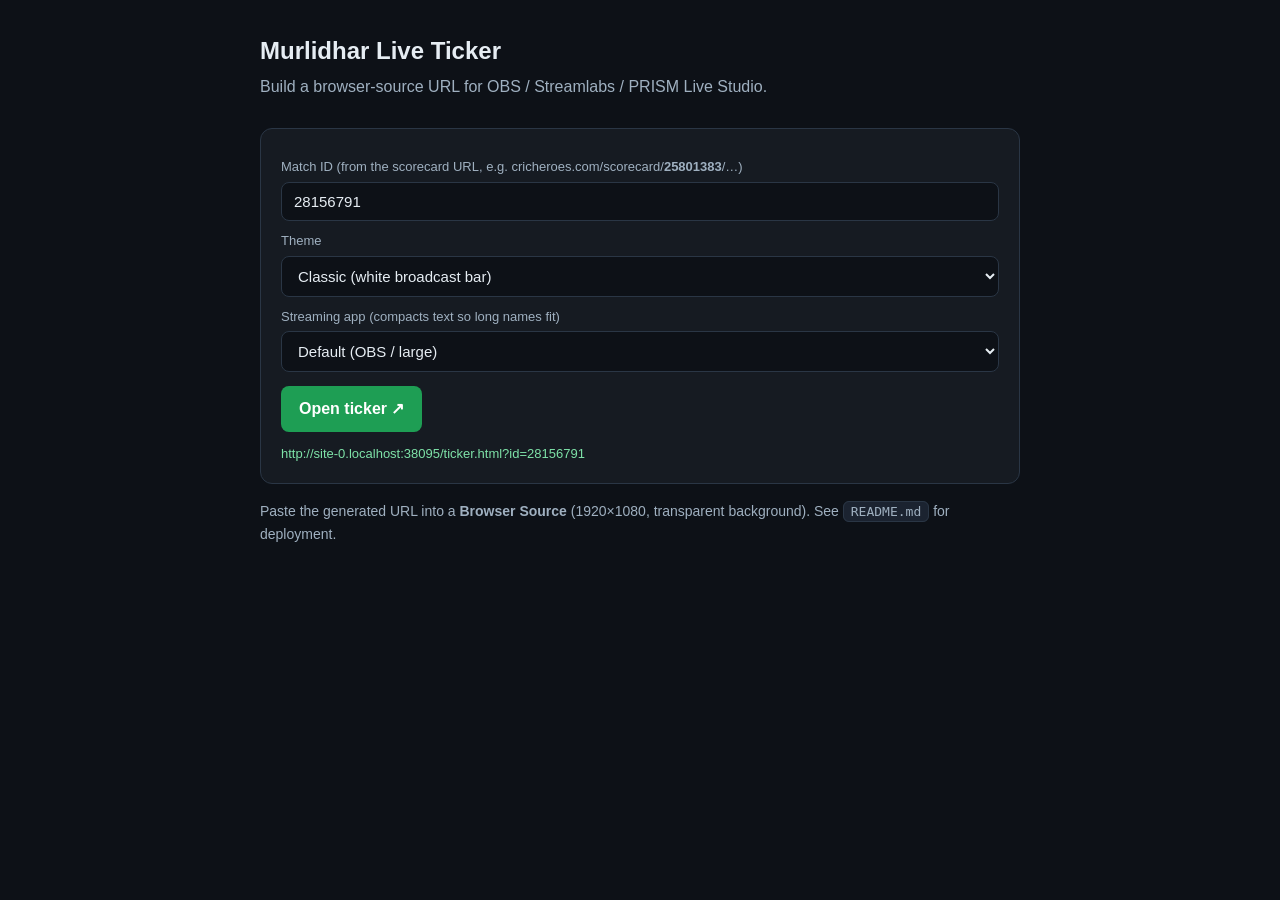
<file: index.html>
<!doctype html>
<html lang="en">
<head>
<meta charset="utf-8" />
<meta name="viewport" content="width=device-width, initial-scale=1" />
<title> Murlidhar Live Ticker — setup</title>
<style>
  body{margin:0;font-family:-apple-system,BlinkMacSystemFont,"Segoe UI",Roboto,Arial,sans-serif;
       background:#0d1117;color:#e6edf3;line-height:1.6;padding:32px;max-width:760px;margin:0 auto;}
  h1{font-size:24px;margin:0 0 4px;}
  .sub{color:#9fb0c0;margin:0 0 28px;}
  code,kbd{background:#1b2330;border:1px solid #2a3645;border-radius:6px;padding:2px 7px;font-size:13px;}
  .box{background:#161b22;border:1px solid #2a3645;border-radius:12px;padding:18px 20px;margin:16px 0;}
  label{display:block;font-size:13px;color:#9fb0c0;margin:10px 0 4px;}
  input{width:100%;box-sizing:border-box;padding:10px 12px;border-radius:8px;border:1px solid #2a3645;
        background:#0d1117;color:#e6edf3;font-size:15px;}
  a.btn{display:inline-block;margin-top:14px;background:#1e9e54;color:#fff;text-decoration:none;
        padding:10px 18px;border-radius:8px;font-weight:600;}
  .url{word-break:break-all;color:#7ee2a8;font-size:13px;margin-top:12px;}
</style>
</head>
<body>
  <h1> Murlidhar Live Ticker </h1>
  <p class="sub">Build a browser-source URL for OBS / Streamlabs / PRISM Live Studio.</p>

  <div class="box">
    <label>Match ID (from the scorecard URL, e.g. cricheroes.com/scorecard/<b>25801383</b>/…)</label>
    <input id="id" value="28156791" />
    <label>Theme</label>
    <select id="theme" style="width:100%;box-sizing:border-box;padding:10px 12px;border-radius:8px;border:1px solid #2a3645;background:#0d1117;color:#e6edf3;font-size:15px;">
      <option value="classic">Classic (white broadcast bar)</option>
      <option value="dark">Dark (translucent, custom colour)</option>
      <option value="sports">Sports Pro (Navy Blue + Electric Cyan + Gold)</option>
    </select>
    <div id="bgRow" style="display:none;">
      <label>Dark-theme bar colour (translucent)</label>
      <div style="display:flex;gap:10px;align-items:center;">
        <input id="pick" type="color" value="#078BDC" style="width:54px;height:42px;padding:2px;" />
        <input id="bg" value="078BDC" style="flex:1;" />
      </div>
    </div>
    <label>Streaming app (compacts text so long names fit)</label>
    <select id="provider" style="width:100%;box-sizing:border-box;padding:10px 12px;border-radius:8px;border:1px solid #2a3645;background:#0d1117;color:#e6edf3;font-size:15px;">
      <option value="">Default (OBS / large)</option>
      <option value="streamlabs">Streamlabs</option>
      <option value="prism">PRISM Live Studio</option>
    </select>
    <a class="btn" id="open" href="#" target="_blank">Open ticker ↗</a>
    <div class="url" id="url"></div>
  </div>

  <p style="color:#9fb0c0;font-size:14px;">Paste the generated URL into a <b>Browser Source</b>
     (1920×1080, transparent background). See <code>README.md</code> for deployment.</p>

<script>
  function build(){
    var id=document.getElementById('id').value.trim()||'28156791';
    var th=document.getElementById('theme').value;
    var bg=document.getElementById('bg').value.trim().replace(/^#/,'');
    var pr=document.getElementById('provider').value;
    document.getElementById('bgRow').style.display = th==='dark' ? 'block' : 'none';
    var u='ticker.html?id='+encodeURIComponent(id);
    if(th && th!=='classic') u+='&theme='+th;       // classic is the default
    if(th==='dark' && bg) u+='&bg='+encodeURIComponent(bg);
    if(pr) u+='&provider='+pr;
    var abs=new URL(u, location.href).href;
    document.getElementById('open').href=u;
    document.getElementById('url').textContent=abs;
  }
  document.getElementById('theme').addEventListener('change',build);
  document.getElementById('provider').addEventListener('change',build);
  var pick=document.getElementById('pick'), bg=document.getElementById('bg');
  pick.addEventListener('input',function(){ bg.value=pick.value.replace(/^#/,'').toUpperCase(); build(); });
  bg.addEventListener('input',function(){
    var v=bg.value.trim().replace(/^#/,''); if(/^[0-9a-fA-F]{6}$/.test(v)) pick.value='#'+v; build();
  });
  document.getElementById('id').addEventListener('input',build);
  build();
</script>
</body>
</html>
</file>
